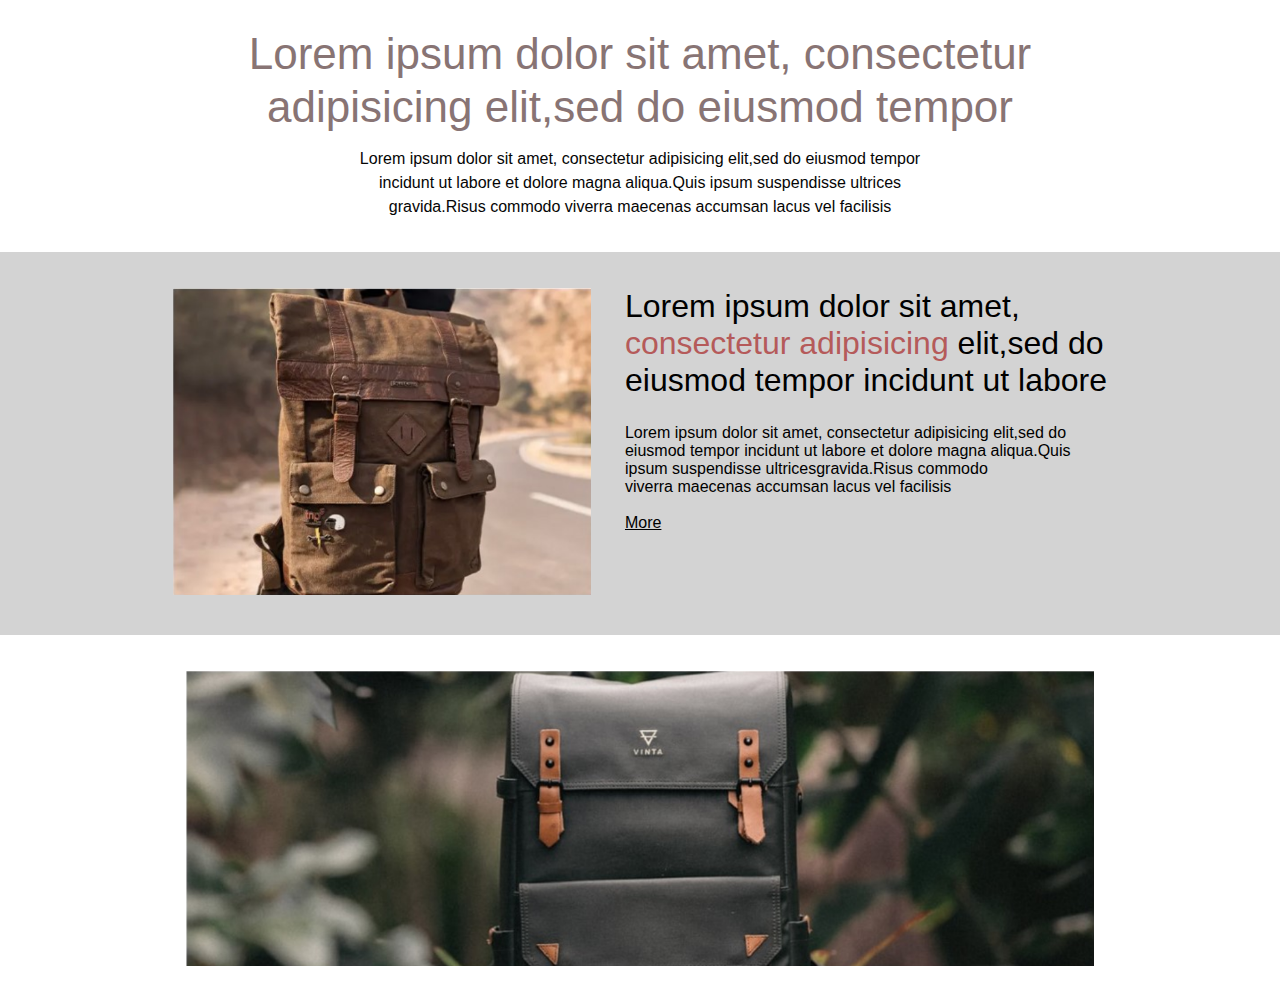
<file: index.html>
<!DOCTYPE html>
<html lang="en">

<head>
    <meta charset="UTF-8">
    <meta name="viewport" content="width=device-width, initial-scale=1.0">
    <title>Assigment-2</title>
    <link rel="stylesheet" href="css/style2.css">
</head>

<body>
    <section class="headsection">
        <div class="heading">
            <h1><b>Lorem ipsum dolor sit amet, consectetur <br> adipisicing elit,sed do eiusmod tempor</b></h1>
        </div>
        <div class="Paragarph1">
            <p>Lorem ipsum dolor sit amet, consectetur adipisicing elit,sed do eiusmod tempor <br> incidunt ut labore et
                dolore magna aliqua.Quis ipsum suspendisse ultrices <br> gravida.Risus commodo viverra maecenas accumsan
                lacus vel facilisis</p>
        </div>
        <br>
    </section>
    <!-- Middle part -->
    <section class="middle">
        <div class="images1">
            <img src="assets/image/image1.png" alt="Not uploaded">
        </div>
        <div class="heading2">
            <h1>Lorem ipsum dolor sit amet, <br> <span class="spancolour">consectetur adipisicing </span>elit,sed do
                <br> eiusmod tempor incidunt ut labore</h2>
                <div class="Paragarph2">
                    <p>Lorem ipsum dolor sit amet, consectetur adipisicing elit,sed do <br> eiusmod tempor incidunt ut
                        labore et dolore magna aliqua.Quis <br> ipsum suspendisse ultricesgravida.Risus commodo
                        <br>viverra maecenas accumsan lacus vel facilisis
                    </p>
                    <br>
                    <div class="atag1">
                        <a href="#">More</a>
                    </div>
                </div>
            </div>
        </div>
    </section>
    <!-- Last Image -->
    <div class="down">
        <div class="images2">
            <img src="assets/image/image2.png" alt="Not uploaded">
        </div>
    </div>

</body>




</html>
</file>
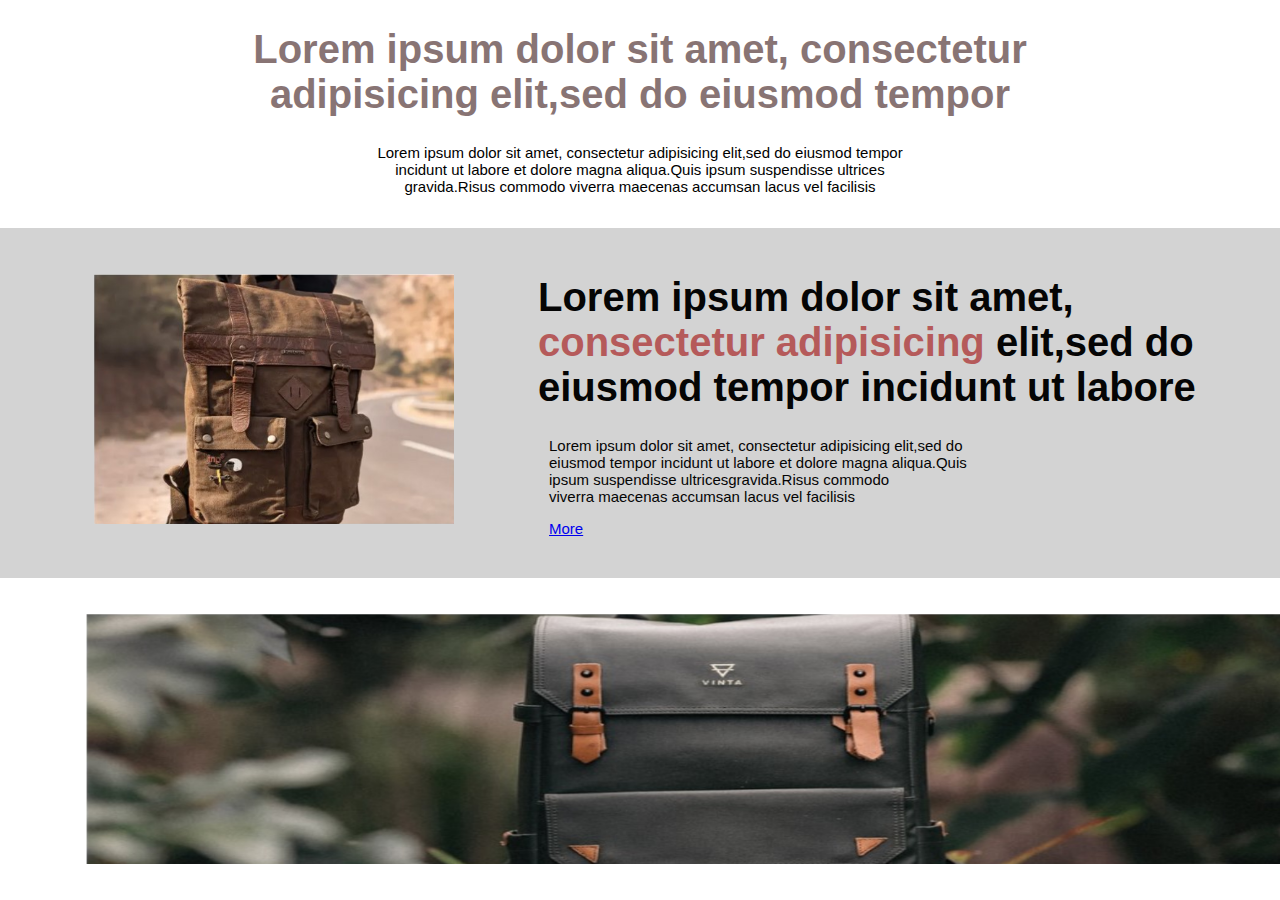
<file: assignment2.html>
<!DOCTYPE html>
<html lang="en">

<head>
    <meta charset="UTF-8">
    <meta name="viewport" content="width=device-width, initial-scale=1.0">
    <title>Assigment-2</title>
    <link rel="stylesheet" href="/style/style.css">
</head>

<body>
    <section class="container">
        <div class="heading">
            <h1><b>Lorem ipsum dolor sit amet, consectetur <br> adipisicing elit,sed do eiusmod tempor</b></h1>
        </div>
        <div class="Paragarph1">
            <p>Lorem ipsum dolor sit amet, consectetur adipisicing elit,sed do eiusmod tempor <br> incidunt ut labore et
                dolore magna aliqua.Quis ipsum suspendisse ultrices <br> gravida.Risus commodo viverra maecenas accumsan
                lacus vel facilisis</p>
        </div>
        <br>
    </section>
    <section class="middle">
        <div class="images1">
            <img src="assets/image/image1.png" alt="Not uploaded" width="360" height="250">
        </div>
        <div class="heading2">
            <h1>Lorem ipsum dolor sit amet, <br> <span class="spancolour">consectetur adipisicing </span>elit,sed do
                <br> eiusmod tempor incidunt ut labore</h2>
                <div class="Paragarph2">
                    <p>Lorem ipsum dolor sit amet, consectetur adipisicing elit,sed do <br> eiusmod tempor incidunt ut
                        labore et dolore magna aliqua.Quis <br> ipsum suspendisse ultricesgravida.Risus commodo
                        <br>viverra maecenas accumsan lacus vel facilisis
                    </p>
                    <div class="atag1">
                        <a href="#">More</a>
                    </div>
                </div>
        </div>
    </section>
    <!-- Last Image -->
    <div class="images2">
        <img src="/assets/image/image2.png" alt="Not uploaded" width="1250" height="250">
    </div>
</body>




</html>
</file>
<file: css/style2.css>
* {
    margin: 0;
    padding: 0;
    box-sizing: border-box;
    font-weight: lighter;
    max-width: 100%;
}

/* Main Heading section */
.headsection {
    padding: 15px;
    text-align: center;
    font-family: sans-serif;
    justify-content: center;
}

.heading {
    line-height: 1.2;
    color: rgb(136, 116, 116);
    font-size: 22px;
    padding: 13px;
}

.Paragarph1 {
    line-height: 1.5;
    color: rgb(5, 5, 5);
    font-family: sans-serif;
}

/* The Middle section */
.middle {
    padding: 36px;
    display: flex;
    justify-content: center;
    background-color: lightgray;
    gap: 34px;
    font-family: sans-serif;
}


.images1 {
    object-fit: contain;
    max-width: 418px;
}

.Paragarph2 {
    align-content: center;
    margin-top: 25px;
}

.spancolour {
    color: rgb(181, 90, 90);
}

/* The lower section */
.down {

    text-align: center;

}

.images2 {
    object-fit: contain;
    width: 980px;
    display: inline-block;
    padding: 36px;

}

a {
    color: black;
}
</file>
<file: style/style.css>
body {
    margin: 0;
    padding: 0;
}

.container {
    text-align: center;
    font-family: sans-serif;
}

.heading {
    color: rgb(136, 116, 116);
    font-size: 20px;
}

.Paragarph1 {
    font-size: 15px;
}

.middle {

    display: flex;
    background-color: lightgray;
    width: 100%;
    height: 350px;

}

.heading2 {
    font-size: 20px;
    color: rgb(5, 5, 5);
    font-family: sans-serif;
    margin-top: 21px;
    margin-left: 84px;
}

.Paragarph2 {
    font-size: 15px;
    margin-left: 11px;
}

.spancolour {
    color: rgb(181, 90, 90);
}

.images1 {
    display: block;
    margin-top: 46px;
    margin-left: 94px;
}

.images2 {
    margin-top: 36px;
    margin-left: 86px;
}

.atag1 {
    color: black;
}
</file>
